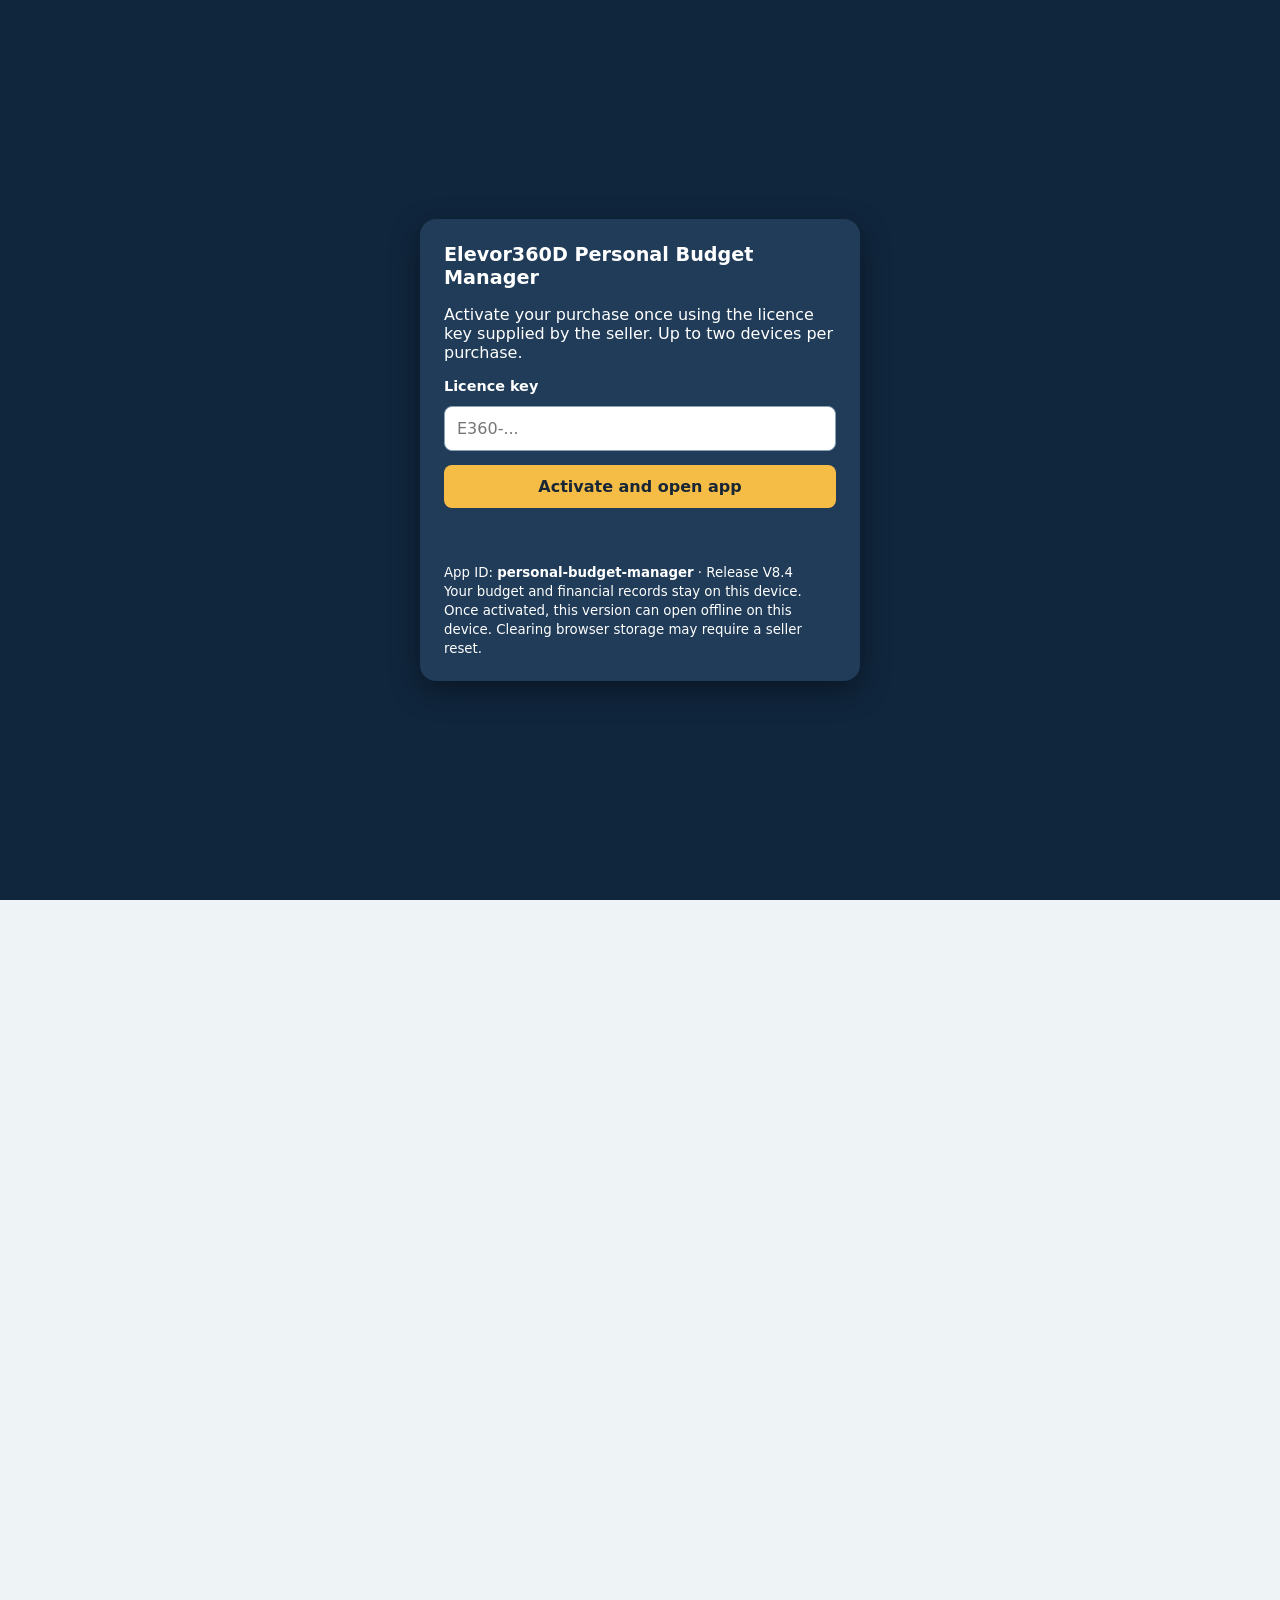
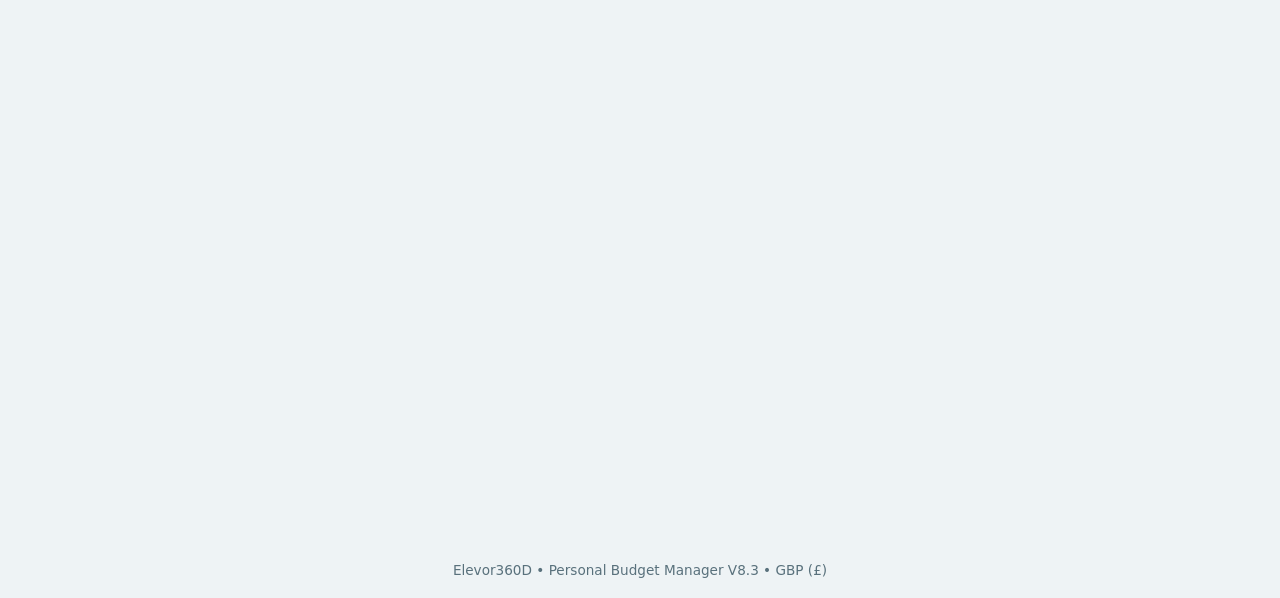
<file: index.html>
<!DOCTYPE html>
<html lang="en"><head><meta charset="UTF-8"><meta name="viewport" content="width=device-width,initial-scale=1">
<meta name="theme-color" content="#123b50"><meta name="description" content="Offline personal budget manager">
<link rel="manifest" href="manifest.webmanifest"><link rel="icon" href="icon.svg" type="image/svg+xml">
<title>Elevor360D Personal Budget Manager V8.4</title>
<style>
body.licence-locked > header,body.licence-locked > main{visibility:hidden}

:root{font-family:system-ui,Arial,sans-serif;color:#173447;background:#eef3f5}*{box-sizing:border-box}
body{margin:0}header{background:#123b50;color:white;padding:18px 16px}header h1{margin:0;font-size:1.35rem}header small{opacity:.85}
main{max-width:1000px;margin:auto;padding:14px}nav{display:flex;gap:7px;flex-wrap:wrap;margin:0 0 15px}
.mobile-menu{display:none}
@media(max-width:650px){
.mobile-menu{display:block;margin-bottom:12px}
#tabs{display:none;flex-direction:column;gap:4px;background:white;border-radius:12px;padding:8px;box-shadow:0 2px 8px #17344712}
#tabs.open{display:flex}
#tabs button{width:100%;text-align:left;padding:12px}
header h1{font-size:1.15rem}
.grid{grid-template-columns:repeat(2,minmax(0,1fr))}
.metric{padding:11px}.metric strong{font-size:1.2rem}
}
@media(max-width:380px){.grid{grid-template-columns:1fr}}
@media print{header,nav,.mobile-menu,#installPanel,#quickExpense,#quickIncome,button{display:none!important}main{max-width:none}.page{display:none!important}#dashboard{display:block!important}.card{box-shadow:none;border:1px solid #ddd}}
button,.btn{border:0;border-radius:9px;background:#126c83;color:white;padding:10px 13px;font:inherit;cursor:pointer}
button:hover{filter:brightness(.93)}button:focus-visible,input:focus-visible,select:focus-visible{outline:3px solid #e6a532}
nav button{background:#dbe8ed;color:#143c4d}nav button.active{background:#126c83;color:white}
.card{background:white;border-radius:14px;padding:16px;margin-bottom:14px;box-shadow:0 2px 8px #17344710}
h2{margin:0 0 14px;font-size:1.2rem}h3{margin:12px 0 8px;font-size:1rem}
.grid{display:grid;grid-template-columns:repeat(auto-fit,minmax(190px,1fr));gap:12px}
.metric{background:#f2f8f9;padding:15px;border-radius:12px}.metric strong{display:block;font-size:1.55rem;margin-top:5px}
label{display:block;font-weight:600;font-size:.9rem;margin:8px 0 4px}input,select{width:100%;padding:11px;border:1px solid #b9cbd1;border-radius:8px;background:white;font:inherit}
.row{display:flex;flex-wrap:wrap;gap:10px;align-items:center}.row>*{flex:1;min-width:130px}
table{border-collapse:collapse;width:100%;font-size:.91rem}th,td{text-align:left;border-bottom:1px solid #e1eaed;padding:9px 5px}td:last-child{text-align:right}
.tablewrap{overflow-x:auto}.muted{color:#59717c;font-size:.87rem}.positive{color:#08764e}.negative{color:#b23b39}
.bar{height:12px;background:#e5edf0;border-radius:10px;overflow:hidden}.bar span{display:block;background:#1b8793;height:100%}
.danger{background:#b03c45}.secondary{background:#607e8b}.hidden{display:none!important}
.notice{background:#fff5dc;padding:10px;border-radius:8px;font-size:.9rem}
#dataStatus{font-size:.9rem;color:#17694e;margin:10px 0}
#dataStatus:empty{display:none}
@media(max-width:650px){.card{padding:13px}.row>button{min-width:95px}.tablewrap{max-width:100%}input,select,button{font-size:16px}#menuToggle{width:100%;text-align:left;font-weight:700}}
footer{text-align:center;color:#59717c;padding:20px;font-size:.85rem}
@media(max-width:550px){th,td{font-size:.8rem}main{padding:10px}}
</style></head><body class="licence-locked">
<header><div style="max-width:1000px;margin:auto"><h1>Elevor360D Personal Budget Manager</h1><small>Version 8.4 • Private, offline-first personal finances</small></div></header>
<main><button id="menuToggle" type="button" class="mobile-menu" aria-controls="tabs" aria-expanded="false">☰ Menu — <span id="currentSection">Overview</span></button><nav id="tabs" aria-label="App sections"></nav>
<section id="dashboard" class="page">
<div id="installPanel" class="card">
<div class="row"><div style="flex:3"><h2 style="margin:0 0 5px">Install Personal Budget Manager</h2><p class="muted" style="margin:0">Add the app to your phone, tablet or computer for convenient offline access.</p></div><button id="installBtn" type="button" style="flex:1">Install App</button></div>
<p id="installHelp" class="notice hidden" role="status"></p>
</div>
<div class="card"><div class="row"><h2 style="margin:0">Your money at a glance</h2><button type="button" id="prevMonth" aria-label="Previous month">◀</button><input id="month" type="month" aria-label="Select month"><button type="button" id="nextMonth" aria-label="Next month">▶</button></div></div>
<div class="card"><div class="row"><button id="quickExpense" type="button">+ Add expense</button><button id="quickIncome" type="button" class="secondary">+ Add income</button></div></div>
<div class="grid" id="metrics"></div>
<p class="muted" style="margin:0 0 14px">Remaining = recorded income minus recorded expenses for the selected month. It is not your bank account balance.</p>
<div class="card"><h2>Spending by category</h2><div id="categorySummary"></div></div>
<div class="card"><h2>Budget health</h2><div id="budgetHealth"></div></div>
<div class="card"><h2>Monthly insights</h2><div id="insights"></div></div>
<div class="card"><h2>Annual summary</h2><div class="row"><label for="reportYear">Year <input id="reportYear" type="number" min="2000" max="2100" step="1"></label><button id="printReport" type="button">Print / Save PDF report</button></div><div id="annualReport" class="tablewrap"></div></div>
<div class="card"><h2>Six-month income and spending trend</h2><div id="trendChart"></div></div><div class="card"><h2>Upcoming bills</h2><div id="upcoming"></div></div>
</section>
<section id="transactions" class="page hidden">
<div class="card"><h2 id="transactionHeading">Add transaction</h2><form id="transactionForm">
<input type="hidden" id="txId"><div class="grid">
<div><label for="txDate">Date</label><input id="txDate" type="date" required></div>
<div><label for="txType">Type</label><select id="txType"><option value="expense">Expense</option><option value="income">Income</option></select></div>
<div><label for="txAmount">Amount (£)</label><input id="txAmount" type="number" step="0.01" min="0.01" required></div>
<div><label for="txCategory">Category</label><select id="txCategory"></select></div>
<div><label for="txNote">Description</label><input id="txNote" maxlength="120" placeholder="e.g. Weekly groceries"></div>
</div><p><button type="submit">Save transaction</button> <button type="button" class="secondary" id="clearTx">Clear form</button></p></form></div>
<div class="card"><h2>Transactions</h2><p class="muted">Use the filters to find entries across all months.</p><div class="row"><input id="txSearch" placeholder="Search description or category" aria-label="Search transactions"><select id="txMonthFilter" aria-label="Filter by month"><option value="all">All months</option><option value="selected">Selected overview month</option></select><select id="txFilter"><option value="all">All types</option><option value="income">Income</option><option value="expense">Expenses</option></select></div><div class="tablewrap" id="txList"></div></div>
</section>
<section id="budgets" class="page hidden"><div class="card"><h2>Monthly category budgets</h2><p class="muted">Set a monthly limit for each expense category. These limits apply to every month until changed.</p><div id="budgetFields"></div><p><button id="saveBudgets">Save budgets</button></p></div><div class="card"><h2>Budget progress for selected month</h2><div id="budgetProgress"></div></div></section>
<section id="bills" class="page hidden"><div class="card"><h2>Add or edit recurring bill</h2><form id="billForm"><input type="hidden" id="billId"><div class="grid"><div><label for="billName">Bill name</label><input id="billName" required maxlength="80"></div><div><label for="billAmount">Amount (£)</label><input id="billAmount" type="number" min=".01" step=".01" required></div><div><label for="billDay">Due day of month (1–31)</label><input id="billDay" type="number" min="1" max="31" required></div></div><p><button type="submit">Save bill</button> <button type="button" class="secondary" id="clearBill">Clear form</button></p></form></div><div class="card"><h2>Recurring bills</h2><p class="notice">Bills are reminders only. They are not automatically deducted from your balance. Record payments under Transactions.</p><div id="billList"></div></div></section>
<section id="goals" class="page hidden"><div class="card"><h2>Savings goals</h2><form id="goalForm"><input type="hidden" id="goalId"><div class="grid"><div><label for="goalName">Goal</label><input id="goalName" required maxlength="80"></div><div><label for="goalTarget">Target (£)</label><input id="goalTarget" type="number" min=".01" step=".01" required></div><div><label for="goalSaved">Already saved (£)</label><input id="goalSaved" type="number" min="0" step=".01" required></div></div><p><button type="submit">Save goal</button> <button type="button" class="secondary" id="clearGoal">Clear form</button></p></form></div><div class="card"><h2>Your goals</h2><p class="muted">Savings amounts are manually maintained; they do not change automatically when transactions are added.</p><div id="goalList"></div></div></section>
<section id="debts" class="page hidden">
<div class="card"><h2>Debt repayment tracker</h2><p class="muted">Track credit cards, loans and repayments. Figures are entered manually and do not change your transaction balance automatically.</p>
<form id="debtForm"><input type="hidden" id="debtId"><div class="grid">
<div><label for="debtName">Debt name</label><input id="debtName" required maxlength="80" placeholder="e.g. Credit card"></div>
<div><label for="debtOriginal">Original balance (£)</label><input id="debtOriginal" type="number" min=".01" step=".01" required></div>
<div><label for="debtRemaining">Remaining balance (£)</label><input id="debtRemaining" type="number" min="0" step=".01" required></div>
<div><label for="debtPayment">Planned monthly payment (£)</label><input id="debtPayment" type="number" min="0" step=".01" required></div>
</div><p><button type="submit">Save debt</button> <button type="button" id="clearDebt" class="secondary">Clear form</button></p></form></div>
<div class="card"><h2>Debt overview</h2><div id="debtSummary"></div><div id="debtList"></div></div></section>
<section id="settings" class="page hidden"><div class="card"><h2>Backup and restore</h2><p>All financial information is stored in this browser on this device. Back up regularly, especially before changing phones or clearing browser data.</p><p><button id="exportJson">Download JSON backup</button> <button id="exportCsv" class="secondary">Export transactions CSV</button></p><label for="restoreFile">Restore JSON backup</label><input type="file" id="restoreFile" accept=".json,application/json"><p class="notice">Before restoring, the app will show the backup contents and offer to download a safety copy of your current records. Restoring replaces all existing data. Keep backups private.</p><p id="dataStatus" role="status" aria-live="polite"></p></div><div class="card"><h2>Install and privacy</h2><p class="muted">On Android Chrome: open the hosted app, tap the browser menu and choose Install app or Add to Home screen. On desktop Chrome or Edge, use the install icon in the address bar if available.</p><p>Offline access requires opening the hosted app once while connected to the internet. Your entries remain on this device; no account or cloud sync is included.</p><button id="wipe" class="danger">Delete all saved data</button></div></section>
</main><footer>Elevor360D • Personal Budget Manager V8.3 • GBP (£)</footer>
<script>
(function(){
const showError=function(message){
 let b=document.getElementById('startupDiagnostic');
 if(!b){b=document.createElement('div');b.id='startupDiagnostic';b.style.cssText='position:relative;z-index:1000000;background:#fff0d6;color:#512c00;padding:12px;font:14px system-ui;white-space:pre-wrap';document.body.prepend(b)}
 b.textContent='Budget Manager startup issue: '+message;
};
window.addEventListener('error',e=>showError(e.message||'Unknown JavaScript error'));
window.addEventListener('unhandledrejection',e=>showError(String(e.reason||'Unexpected startup error')));
})();
</script><script>
// Customer release: E360 licence activation. Client-side access gate, not tamper-proof DRM.
(()=>{'use strict';
const API='https://elevor360d-access-manager.elevor360.workers.dev';
const APP='personal-budget-manager'; // Must match the licence manager's App ID
const STORAGE='elevor360d_budget_licence_v1';
const DEVICE='elevor360d_budget_device_v1';
const chars='abcdefghijklmnopqrstuvwxyzABCDEFGHIJKLMNOPQRSTUVWXYZ0123456789_-';
let id=localStorage.getItem(DEVICE);
if(!id||!/^[-a-zA-Z0-9_]{12,128}$/.test(id)){id='dev_'+Array.from(crypto.getRandomValues(new Uint8Array(20)),v=>chars[v%chars.length]).join('');localStorage.setItem(DEVICE,id)}
let started=false;
function start(){if(started)return;started=true;document.getElementById('licenceGate')?.remove();document.body.classList.remove('licence-locked')}
const gate=document.createElement('div');gate.id='licenceGate';gate.style.cssText='position:fixed;inset:0;z-index:999999;background:#10263d;color:white;display:flex;align-items:center;justify-content:center;padding:20px;font-family:system-ui,sans-serif';gate.innerHTML=`<div style="width:min(440px,100%);padding:24px;border-radius:16px;background:#203c58;box-shadow:0 10px 30px #0006"><h2 style="margin-top:0">Elevor360D Personal Budget Manager</h2><p>Activate your purchase once using the licence key supplied by the seller. Up to two devices per purchase.</p><label for="licCode">Licence key</label><input id="licCode" autocomplete="off" spellcheck="false" style="box-sizing:border-box;width:100%;padding:12px;margin:8px 0 14px;border-radius:8px;border:1px solid #8ba2b5;color:#111;background:#fff" placeholder="E360-..."><button id="licActivate" style="background:#f5bd46;color:#182636;border:0;border-radius:8px;padding:12px 18px;font-weight:bold;cursor:pointer;width:100%">Activate and open app</button><p id="licMessage" role="status" aria-live="polite" style="min-height:22px"></p><small>App ID: <strong>personal-budget-manager</strong> · Release V8.4</small><br><small>Your budget and financial records stay on this device. Once activated, this version can open offline on this device. Clearing browser storage may require a seller reset.</small></div>`;
document.body.appendChild(gate);
const msg=document.getElementById('licMessage'),inp=document.getElementById('licCode'),btn=document.getElementById('licActivate');
async function post(path,code){const controller=new AbortController(),timer=setTimeout(()=>controller.abort(),12000);try{const r=await fetch(API+path,{method:'POST',headers:{'Content-Type':'application/json'},body:JSON.stringify({code,appId:APP,deviceId:id}),signal:controller.signal});const data=await r.json();return {status:r.status,data}}finally{clearTimeout(timer)}}
const saved=()=>{try{return JSON.parse(localStorage.getItem(STORAGE)||'null')}catch{return null}};
async function check(){
 const s=saved();
 if(!s||!/^E360-[A-F0-9]{36}$/.test(s.code||''))return;
 inp.value=s.code;
 if(!navigator.onLine){msg.textContent='Offline: opening your previously activated app.';start();return}
 msg.textContent='Checking saved licence…';
 try{
  const verified=await post('/verify',s.code);
  if(verified.data.ok){start();return}
  // A previously activated customer may have a saved key but no recorded
  // device verification. Retry activation automatically with the same key.
  const activated=await post('/activate',s.code);
  if(activated.data.ok){
   localStorage.setItem(STORAGE,JSON.stringify({code:s.code,activatedAt:s.activatedAt||new Date().toISOString()}));
   start();return;
  }
  msg.textContent='Saved licence not accepted for '+APP+': '+(activated.data.error||activated.data.message||'Unknown error');
 }catch(e){
  msg.textContent='Could not reach the licence server. If previously activated, you can open offline.';
  const offline=document.createElement('button');offline.textContent='Open previously activated app';
  offline.style.cssText='padding:10px;margin-top:8px';offline.onclick=start;msg.after(offline);
 }
}
btn.onclick=async()=>{const code=inp.value.trim().toUpperCase();if(!/^E360-[A-F0-9]{36}$/.test(code)){msg.textContent='Please enter a valid E360 licence key.';return}btn.disabled=true;msg.textContent='Checking activation…';try{const r=await post('/activate',code);if(r.data.ok){localStorage.setItem(STORAGE,JSON.stringify({code,activatedAt:new Date().toISOString()}));start()}else msg.textContent='Activation refused for App ID '+APP+' (HTTP '+r.status+'): '+(r.data.error||r.data.message||'No reason returned')+'. Check the licence record App ID in your Access Manager. If the manager accepts this code for the same App ID, confirm the website is loading V8.1.'}catch(e){msg.textContent='Connection failed. Connect to the internet and try again.'}finally{btn.disabled=false}};
check();
})();

</script><script>

'use strict';
const EXPENSE=['Housing','Groceries','Utilities','Transport','Health','Insurance','Entertainment','Shopping','Eating Out','Other'];
const INCOME=['Salary','Pension','Benefits','Side Income','Other'];
const KEY='elevor360d-budget-v1'; // Preserve V1 data automatically
const $=id=>document.getElementById(id);
const money=n=>new Intl.NumberFormat('en-GB',{style:'currency',currency:'GBP'}).format(Number(n)||0);
const today=()=>{const d=new Date();return [d.getFullYear(),String(d.getMonth()+1).padStart(2,'0'),String(d.getDate()).padStart(2,'0')].join('-')};
const uid=()=>crypto.randomUUID?crypto.randomUUID():String(Date.now())+Math.random();
const blank=()=>({transactions:[],budgets:{},bills:[],goals:[],debts:[]});
let data=blank();
try{const stored=JSON.parse(localStorage.getItem(KEY));if(valid(stored))data={...stored,debts:Array.isArray(stored.debts)?stored.debts:[]}}catch(e){alert('Saved data could not be read. Restore a backup if available.')}
function valid(d){return d&&typeof d==='object'&&Array.isArray(d.transactions)&&Array.isArray(d.bills)&&Array.isArray(d.goals)&&d.budgets&&typeof d.budgets==='object'&&!Array.isArray(d.budgets)&&d.transactions.every(t=>t&&typeof t.id==='string'&&/^\d{4}-\d{2}-\d{2}$/.test(t.date)&&['income','expense'].includes(t.type)&&Number.isFinite(Number(t.amount))&&Number(t.amount)>0&&typeof t.category==='string')&&d.bills.every(b=>b&&typeof b.id==='string'&&typeof b.name==='string'&&Number(b.amount)>0&&Number.isInteger(Number(b.day))&&Number(b.day)>=1&&Number(b.day)<=31)&&d.goals.every(g=>g&&typeof g.id==='string'&&typeof g.name==='string'&&Number(g.target)>0&&Number(g.saved)>=0)&&(d.debts===undefined||(Array.isArray(d.debts)&&d.debts.every(x=>x&&typeof x.id==='string'&&typeof x.name==='string'&&Number(x.original)>0&&Number(x.remaining)>=0&&Number(x.payment)>=0)))}
function save(){try{localStorage.setItem(KEY,JSON.stringify(data))}catch(e){alert('Could not save. Browser storage may be full or unavailable.');return false}render();return true}
function safe(s){return String(s??'').replace(/[&<>"']/g,c=>({'&':'&amp;','<':'&lt;','>':'&gt;','"':'&quot;',"'":'&#39;'}[c]))}
function options(){const type=$('txType').value;const old=$('txCategory').value;$('txCategory').innerHTML=(type==='income'?INCOME:EXPENSE).map(c=>`<option>${safe(c)}</option>`).join('');if([...$('txCategory').options].some(o=>o.value===old))$('txCategory').value=old}
function show(page){$('tabs').classList.remove('open');$('menuToggle').setAttribute('aria-expanded','false');$('currentSection').textContent=tabs.find(x=>x[0]===page)?.[1]||'Overview';document.querySelectorAll('.page').forEach(e=>e.classList.toggle('hidden',e.id!==page));document.querySelectorAll('#tabs button').forEach(e=>e.classList.toggle('active',e.dataset.page===page));render();window.scrollTo(0,0)}
const tabs=[['dashboard','Overview'],['transactions','Transactions'],['budgets','Budgets'],['bills','Bills'],['goals','Savings Goals'],['debts','Debts'],['settings','Backup & Install']];
$('tabs').innerHTML=tabs.map(([id,label])=>`<button data-page="${id}">${label}</button>`).join('');
$('menuToggle').addEventListener('click',()=>{const open=$('tabs').classList.toggle('open');$('menuToggle').setAttribute('aria-expanded',String(open))});
$('tabs').addEventListener('click',e=>{const b=e.target.closest('button[data-page]');if(b)show(b.dataset.page)});
$('month').value=today().slice(0,7);$('reportYear').value=Number(today().slice(0,4));$('txDate').value=today();$('txType').addEventListener('change',options);options();
function currentTx(){return data.transactions.filter(t=>t.date.slice(0,7)===$('month').value)}
function render(){
const tx=currentTx(),inc=tx.filter(t=>t.type==='income').reduce((a,t)=>a+Number(t.amount),0),out=tx.filter(t=>t.type==='expense').reduce((a,t)=>a+Number(t.amount),0);
$('metrics').innerHTML=[['Income',inc,'positive'],['Expenses',out,'negative'],['Remaining',inc-out,inc-out>=0?'positive':'negative'],['Transactions',tx.length,'']].map(([label,val,cls])=>`<div class="metric">${label}<strong class="${cls}">${label==='Transactions'?val:money(val)}</strong></div>`).join('');
const prevDate=new Date(Number($('month').value.slice(0,4)),Number($('month').value.slice(5,7))-2,1);
const prevKey=prevDate.getFullYear()+'-'+String(prevDate.getMonth()+1).padStart(2,'0');
const prevExpenses=data.transactions.filter(t=>t.type==='expense'&&t.date.slice(0,7)===prevKey).reduce((n,t)=>n+Number(t.amount),0);
const delta=out-prevExpenses;
const maxCategory=EXPENSE.map(c=>({category:c,total:tx.filter(t=>t.type==='expense'&&t.category===c).reduce((n,t)=>n+Number(t.amount),0)})).sort((a,b)=>b.total-a.total)[0];
$('insights').innerHTML=`<div class="grid"><div class="metric">Compared with previous month<strong class="${delta>0?'negative':'positive'}">${delta>0?'+':''}${money(delta)}</strong><span class="muted">${prevExpenses===0?'Previous month has no recorded expenses.':delta>0?'More spent than last month':delta<0?'Less spent than last month':'Same spending as last month'}</span></div><div class="metric">Largest expense category<strong>${maxCategory&&maxCategory.total? safe(maxCategory.category):'None yet'}</strong><span class="muted">${money(maxCategory?.total||0)}</span></div></div>`;
const reportYear=Number($('reportYear').value)||new Date().getFullYear();
const annual=Array.from({length:12},(_,i)=>{const k=reportYear+'-'+String(i+1).padStart(2,'0');const rows=data.transactions.filter(t=>t.date.slice(0,7)===k);return {month:new Date(reportYear,i,1).toLocaleDateString('en-GB',{month:'long'}),income:rows.filter(t=>t.type==='income').reduce((n,t)=>n+Number(t.amount),0),expenses:rows.filter(t=>t.type==='expense').reduce((n,t)=>n+Number(t.amount),0)}});
const totals=annual.reduce((a,r)=>({income:a.income+r.income,expenses:a.expenses+r.expenses}),{income:0,expenses:0});
$('annualReport').innerHTML=`<table><thead><tr><th>Month</th><th>Income</th><th>Expenses</th><th>Remaining</th></tr></thead><tbody>${annual.map(r=>`<tr><td>${r.month}</td><td>${money(r.income)}</td><td>${money(r.expenses)}</td><td>${money(r.income-r.expenses)}</td></tr>`).join('')}<tr><th>Total</th><th>${money(totals.income)}</th><th>${money(totals.expenses)}</th><th>${money(totals.income-totals.expenses)}</th></tr></tbody></table>`;
const limits=EXPENSE.reduce((a,c)=>a+Number(data.budgets[c]||0),0);
const tracked=EXPENSE.filter(c=>Number(data.budgets[c]||0)>0);
const trackedSpent=tx.filter(t=>t.type==='expense'&&tracked.includes(t.category)).reduce((a,t)=>a+Number(t.amount),0);
$('budgetHealth').innerHTML=tracked.length?`<div class="grid"><div class="metric">Budgeted categories<strong>${tracked.length}</strong></div><div class="metric">Total allocated<strong>${money(limits)}</strong></div><div class="metric">Spent in budgeted categories<strong>${money(trackedSpent)}</strong></div><div class="metric">Remaining budget<strong class="${limits-trackedSpent<0?'negative':'positive'}">${money(limits-trackedSpent)}</strong></div></div><p class="muted">Only categories with a budget above £0 are counted. Unbudgeted spending is excluded from this comparison.</p>`:'<p class="muted">No category budgets set yet. Open Budgets to add monthly spending limits.</p>';
$('categorySummary').innerHTML=EXPENSE.map(c=>{const sum=tx.filter(t=>t.type==='expense'&&t.category===c).reduce((a,t)=>a+Number(t.amount),0);return sum?`<p>${safe(c)} <strong style="float:right">${money(sum)}</strong></p><div class="bar"><span style="width:${out?sum/out*100:0}%"></span></div>`:''}).join('')||'<p class="muted">No expenses recorded for this month.</p>';
const chosen=$('month').value;
const [yy,mm]=chosen.split('-').map(Number);
const trends=Array.from({length:6},(_,i)=>{const dt=new Date(yy,mm-6+i,1);const key=dt.getFullYear()+'-'+String(dt.getMonth()+1).padStart(2,'0');const a=data.transactions.filter(t=>t.date.slice(0,7)===key);return {label:dt.toLocaleDateString('en-GB',{month:'short',year:'2-digit'}),income:a.filter(t=>t.type==='income').reduce((n,t)=>n+Number(t.amount),0),expense:a.filter(t=>t.type==='expense').reduce((n,t)=>n+Number(t.amount),0)}}); 
const high=Math.max(1,...trends.flatMap(t=>[t.income,t.expense]));
$('trendChart').innerHTML='<div class="muted">Income (teal) • Expenses (orange)</div>'+trends.map(t=>`<div style="display:grid;grid-template-columns:58px 1fr;gap:9px;align-items:center;margin:10px 0"><span class="muted">${t.label}</span><div><div title="Income ${money(t.income)}" style="background:#148b91;width:${t.income/high*100}%;min-height:10px;border-radius:4px"></div><div title="Expenses ${money(t.expense)}" style="background:#dc9444;width:${t.expense/high*100}%;min-height:10px;border-radius:4px;margin-top:3px"></div><small>${money(t.income)} / ${money(t.expense)}</small></div></div>`).join('');
$('upcoming').innerHTML=data.bills.length?data.bills.slice().sort((a,b)=>a.day-b.day).map(b=>`<p>${safe(b.name)} — day ${b.day} <strong>${money(b.amount)}</strong></p>`).join(''):'<p class="muted">No recurring bills saved.</p>';
const search=$('txSearch').value.toLowerCase(),filter=$('txFilter').value,monthFilter=$('txMonthFilter').value;
const filtered=data.transactions.filter(t=>(filter==='all'||t.type===filter)&&(monthFilter==='all'||t.date.slice(0,7)===$('month').value)&&((t.note||'').toLowerCase().includes(search)||t.category.toLowerCase().includes(search))).sort((a,b)=>b.date.localeCompare(a.date));
$('txList').innerHTML=filtered.length?`<table><thead><tr><th>Date</th><th>Details</th><th>Amount</th><th>Actions</th></tr></thead><tbody>${filtered.map(t=>`<tr><td>${safe(t.date)}</td><td>${safe(t.category)}<br><span class="muted">${safe(t.note||'')}</span></td><td class="${t.type==='income'?'positive':'negative'}">${t.type==='income'?'+':'−'}${money(t.amount)}</td><td><button data-edit-tx="${safe(t.id)}">Edit</button> <button class="danger" data-delete-tx="${safe(t.id)}">Delete</button></td></tr>`).join('')}</tbody></table>`:'<p class="muted">No matching transactions.</p>';
$('budgetFields').innerHTML=EXPENSE.map(c=>`<div class="row"><label style="flex:2">${safe(c)}</label><input aria-label="Budget for ${safe(c)}" data-budget="${safe(c)}" type="number" min="0" step=".01" value="${Number(data.budgets[c]||0)}"></div>`).join('');
$('budgetProgress').innerHTML=EXPENSE.map(c=>{const spent=tx.filter(t=>t.type==='expense'&&t.category===c).reduce((a,t)=>a+Number(t.amount),0),limit=Number(data.budgets[c]||0);return limit?`<p>${safe(c)}: ${money(spent)} of ${money(limit)} ${spent>limit?'<strong class="negative">Over budget</strong>':''}</p><div class="bar"><span style="width:${Math.min(100,spent/limit*100)}%;background:${spent>limit?'#b03c45':'#1b8793'}"></span></div>`:''}).join('')||'<p class="muted">Set a budget above to see progress.</p>';
$('billList').innerHTML=data.bills.length?data.bills.map(b=>`<p><strong>${safe(b.name)}</strong> — ${money(b.amount)} • day ${b.day}<br><button data-edit-bill="${safe(b.id)}">Edit</button> <button class="danger" data-delete-bill="${safe(b.id)}">Delete</button></p>`).join(''):'<p class="muted">No bills yet.</p>';
const debtTotal=data.debts.reduce((n,d)=>n+Number(d.remaining),0);
$('debtSummary').innerHTML=`<div class="metric">Total remaining debt<strong>${money(debtTotal)}</strong></div>`;
$('debtList').innerHTML=data.debts.length?data.debts.map(d=>{const progress=Math.max(0,Math.min(100,(1-d.remaining/d.original)*100));return `<p><strong>${safe(d.name)}</strong> — ${money(d.remaining)} remaining of ${money(d.original)}<br><span class="muted">Planned monthly payment: ${money(d.payment)}</span></p><div class="bar"><span style="width:${progress}%"></span></div><p><button data-edit-debt="${safe(d.id)}">Edit</button> <button class="danger" data-delete-debt="${safe(d.id)}">Delete</button></p>`}).join(''):'<p class="muted">No debts recorded.</p>';
$('goalList').innerHTML=data.goals.length?data.goals.map(g=>`<p><strong>${safe(g.name)}</strong> — ${money(g.saved)} / ${money(g.target)} (${Math.round(g.saved/g.target*100)}%)</p><div class="bar"><span style="width:${Math.min(100,g.saved/g.target*100)}%"></span></div><p><button data-edit-goal="${safe(g.id)}">Edit</button> <button class="danger" data-delete-goal="${safe(g.id)}">Delete</button></p>`).join(''):'<p class="muted">No savings goals yet.</p>';
}
function changeMonth(n){const [y,m]=$('month').value.split('-').map(Number);const d=new Date(y,m-1+n,1);$('month').value=d.getFullYear()+'-'+String(d.getMonth()+1).padStart(2,'0');render()}
$('prevMonth').onclick=()=>changeMonth(-1);$('nextMonth').onclick=()=>changeMonth(1);
$('month').addEventListener('change',render);
$('quickExpense').onclick=()=>{clearTx();$('txType').value='expense';options();$('txDate').value=($('month').value===today().slice(0,7)?today():$('month').value+'-01');show('transactions');$('txAmount').focus()};
$('quickIncome').onclick=()=>{clearTx();$('txType').value='income';options();$('txDate').value=($('month').value===today().slice(0,7)?today():$('month').value+'-01');show('transactions');$('txAmount').focus()};$('reportYear').addEventListener('change',render);
$('printReport').onclick=()=>{
const year=Number($('reportYear').value);
if(!Number.isInteger(year)||year<2000||year>2100)return alert('Select a valid year.');
const html=`<!doctype html><html lang="en"><head><meta charset="utf-8"><title>Budget Report ${year}</title><style>body{font-family:Arial,sans-serif;margin:30px;color:#173447}table{border-collapse:collapse;width:100%}td,th{border-bottom:1px solid #ccc;padding:9px;text-align:left}h1{font-size:22px}</style></head><body><h1>Elevor360D Annual Budget Report — ${year}</h1>${$('annualReport').innerHTML}<p>Figures are based on transactions recorded in the app. This report is not a bank statement.</p></body></html>`;
const w=window.open('','_blank');if(!w){alert('Please allow pop-ups to print your report.');return;}w.document.open();w.document.write(html);w.document.close();w.focus();setTimeout(()=>w.print(),350);
};$('txSearch').addEventListener('input',render);$('txFilter').addEventListener('change',render);$('txMonthFilter').addEventListener('change',render);
function clearTx(){$('transactionForm').reset();$('txId').value='';$('txDate').value=today();options();$('transactionHeading').textContent='Add transaction'}
$('clearTx').onclick=clearTx;
$('transactionForm').onsubmit=e=>{e.preventDefault();const id=$('txId').value||uid(),t={id,date:$('txDate').value,type:$('txType').value,amount:Number($('txAmount').value),category:$('txCategory').value,note:$('txNote').value.trim()};if(!t.date||!(t.amount>0))return alert('Enter a valid date and amount.');data.transactions=data.transactions.filter(x=>x.id!==id);data.transactions.push(t);if(save())clearTx()};
$('txList').onclick=e=>{const b=e.target.closest('button');if(!b)return;const id=b.dataset.editTx||b.dataset.deleteTx,t=data.transactions.find(x=>x.id===id);if(!t)return;if(b.dataset.deleteTx){if(confirm('Delete this transaction?')){data.transactions=data.transactions.filter(x=>x.id!==id);save()}}else{$('txId').value=t.id;$('txDate').value=t.date;$('txType').value=t.type;options();$('txCategory').value=t.category;$('txAmount').value=t.amount;$('txNote').value=t.note||'';$('transactionHeading').textContent='Edit transaction';window.scrollTo(0,0)}};
$('saveBudgets').onclick=()=>{document.querySelectorAll('[data-budget]').forEach(el=>data.budgets[el.dataset.budget]=Math.max(0,Number(el.value)||0));save();alert('Budgets saved.')};
function clearBill(){$('billForm').reset();$('billId').value=''}$('clearBill').onclick=clearBill;
$('billForm').onsubmit=e=>{e.preventDefault();const b={id:$('billId').value||uid(),name:$('billName').value.trim(),amount:Number($('billAmount').value),day:Number($('billDay').value)};if(!b.name||!(b.amount>0)||!Number.isInteger(b.day)||b.day<1||b.day>31)return alert('Check the bill details.');data.bills=data.bills.filter(x=>x.id!==b.id);data.bills.push(b);if(save())clearBill()};
$('billList').onclick=e=>{const b=e.target.closest('button');if(!b)return;const id=b.dataset.editBill||b.dataset.deleteBill,x=data.bills.find(v=>v.id===id);if(!x)return;if(b.dataset.deleteBill){if(confirm('Delete this bill reminder?')){data.bills=data.bills.filter(v=>v.id!==id);save()}}else{$('billId').value=x.id;$('billName').value=x.name;$('billAmount').value=x.amount;$('billDay').value=x.day;window.scrollTo(0,0)}};
function clearGoal(){$('goalForm').reset();$('goalId').value=''}$('clearGoal').onclick=clearGoal;
$('goalForm').onsubmit=e=>{e.preventDefault();const g={id:$('goalId').value||uid(),name:$('goalName').value.trim(),target:Number($('goalTarget').value),saved:Number($('goalSaved').value)};if(!g.name||!(g.target>0)||!Number.isFinite(g.saved)||g.saved<0)return alert('Check the goal details.');data.goals=data.goals.filter(x=>x.id!==g.id);data.goals.push(g);if(save())clearGoal()};
$('goalList').onclick=e=>{const b=e.target.closest('button');if(!b)return;const id=b.dataset.editGoal||b.dataset.deleteGoal,g=data.goals.find(v=>v.id===id);if(!g)return;if(b.dataset.deleteGoal){if(confirm('Delete this savings goal?')){data.goals=data.goals.filter(v=>v.id!==id);save()}}else{$('goalId').value=g.id;$('goalName').value=g.name;$('goalTarget').value=g.target;$('goalSaved').value=g.saved;window.scrollTo(0,0)}};
function clearDebt(){$('debtForm').reset();$('debtId').value=''}
$('clearDebt').onclick=clearDebt;
$('debtForm').onsubmit=e=>{e.preventDefault();const d={id:$('debtId').value||uid(),name:$('debtName').value.trim(),original:Number($('debtOriginal').value),remaining:Number($('debtRemaining').value),payment:Number($('debtPayment').value)};if(!d.name||!(d.original>0)||!Number.isFinite(d.remaining)||d.remaining<0||!Number.isFinite(d.payment)||d.payment<0)return alert('Check the debt details.');data.debts=data.debts.filter(x=>x.id!==d.id);data.debts.push(d);if(save())clearDebt()};
$('debtList').onclick=e=>{const b=e.target.closest('button');if(!b)return;const id=b.dataset.editDebt||b.dataset.deleteDebt,d=data.debts.find(x=>x.id===id);if(!d)return;if(b.dataset.deleteDebt){if(confirm('Delete this debt?')){data.debts=data.debts.filter(x=>x.id!==id);save()}}else{$('debtId').value=d.id;$('debtName').value=d.name;$('debtOriginal').value=d.original;$('debtRemaining').value=d.remaining;$('debtPayment').value=d.payment;window.scrollTo(0,0)}};
function backupObject(){return {app:'Elevor360D Personal Budget Manager',version:7,...data}}
function backupNow(prefix='elevor360d-budget-backup'){download(prefix+'-'+today()+'.json',JSON.stringify(backupObject(),null,2),'application/json')}
function dataCounts(d){return `${d.transactions.length} transactions, ${d.bills.length} bills, ${d.goals.length} savings goals and ${(d.debts||[]).length} debts`}
function download(filename,content,type){const blob=new Blob([content],{type}),url=URL.createObjectURL(blob),a=document.createElement('a');a.href=url;a.download=filename;document.body.appendChild(a);a.click();a.remove();setTimeout(()=>URL.revokeObjectURL(url),1000)}
$('exportJson').onclick=()=>{backupNow();$('dataStatus').textContent='Backup requested: '+dataCounts(data)+'. Check your Downloads folder.'};
$('exportCsv').onclick=()=>{const rows=[['Date','Type','Category','Description','Amount GBP'],...data.transactions.map(t=>[t.date,t.type,t.category,t.note||'',t.amount])];const csv=rows.map(r=>r.map(v=>'"'+String(v).replace(/"/g,'""')+'"').join(',')).join('\r\n');download('budget-transactions-'+today()+'.csv','\uFEFF'+csv,'text/csv;charset=utf-8')};
$('restoreFile').onchange=async e=>{
 const file=e.target.files[0];if(!file)return;
 try{
  if(file.size>5e6)throw Error('File too large (maximum 5 MB)');
  const d=JSON.parse(await file.text());if(!valid(d))throw Error('Invalid or incompatible backup');
  const message=`Backup: ${file.name}\nContains: ${dataCounts(d)}.\n\nCurrent device: ${dataCounts(data)}.\n\nRestore will REPLACE all current records. Continue?`;
  if(!confirm(message))return;
  if(confirm('Download a safety backup of your CURRENT records before replacing them?')){backupNow('elevor360d-before-restore');alert('Safety backup requested. Please check your Downloads folder before continuing.');}
  if(!confirm('Final confirmation: replace current records with the selected backup?'))return;
  const previous=data;
  data={transactions:d.transactions,budgets:d.budgets,bills:d.bills,goals:d.goals,debts:d.debts||[]};
  if(!save()){data=previous;render();throw Error('Device storage could not be updated; existing records have been retained')}
  clearTx();clearBill();clearGoal();clearDebt();
  $('dataStatus').textContent='Restored '+dataCounts(data)+'.';alert('Backup restored successfully.');
 }catch(err){alert('Restore failed: '+err.message)}finally{e.target.value=''}
};
$('wipe').onclick=()=>{if(confirm('Permanently delete ALL saved budget data on this device?')&&confirm('Are you absolutely sure? This cannot be undone without a backup.')){data=blank();save();clearTx();clearBill();clearGoal();clearDebt();alert('Data deleted.')}};
let deferredPrompt=null;
const installPanel=$('installPanel'),installButton=$('installBtn'),installHelp=$('installHelp');
const isStandalone=()=>window.matchMedia('(display-mode: standalone)').matches||navigator.standalone===true;
function showInstallHelp(message){installHelp.textContent=message;installHelp.classList.remove('hidden')}
function refreshInstall(){
 const installed=isStandalone();
 installPanel.classList.toggle('hidden',installed);
 if(installed){deferredPrompt=null;installHelp.classList.add('hidden')}
}
window.addEventListener('beforeinstallprompt',event=>{
 event.preventDefault();
 deferredPrompt=event;
 installHelp.classList.add('hidden');
 refreshInstall();
});
installButton.addEventListener('click',async()=>{
 if(isStandalone()){refreshInstall();return}
 if(deferredPrompt){
  const event=deferredPrompt;
  deferredPrompt=null;
  try{
   await event.prompt();
   const choice=await event.userChoice;
   if(choice&&choice.outcome==='accepted')showInstallHelp('Installation accepted. When it finishes, open the app from your home screen or apps list.');
   else showInstallHelp('Installation was cancelled. To retry, use the browser menu and choose Install app.');
  }catch(err){showInstallHelp('The install prompt is unavailable. Open the Chrome or Edge browser menu and choose Install app or Add to Home screen.')}
  return;
 }
 if(location.protocol==='file:'){showInstallHelp('To install, upload the app files to GitHub Pages and open its HTTPS address in Chrome or Edge. Opening index.html directly from a ZIP or folder cannot install the app.');return}
 if(!window.isSecureContext){showInstallHelp('Installation requires an HTTPS website. Open the secure GitHub Pages link.');return}
 if(/iPad|iPhone|iPod/.test(navigator.userAgent)){showInstallHelp('On iPhone or iPad: open this page in Safari, tap Share, then Add to Home Screen.');return}
 if(/Android/i.test(navigator.userAgent)){showInstallHelp('In Chrome on Android: tap the three-dot menu (⋮), then Install app or Add to Home screen. If already installed, open the app from your home screen.');return}
 showInstallHelp('In Chrome or Edge: use the install icon in the address bar, or open the three-dot menu and select Install app. If already installed, launch it from your apps list.');
});
window.addEventListener('appinstalled',()=>{deferredPrompt=null;installPanel.classList.add('hidden')});
const displayMode=window.matchMedia('(display-mode: standalone)');
if(displayMode.addEventListener)displayMode.addEventListener('change',refreshInstall);
window.addEventListener('pageshow',refreshInstall);
refreshInstall();
if('serviceWorker'in navigator&&location.protocol!=='file:')window.addEventListener('load',()=>navigator.serviceWorker.register('./sw.js').catch(console.warn));
show('dashboard');

</script></body></html>
</file>
